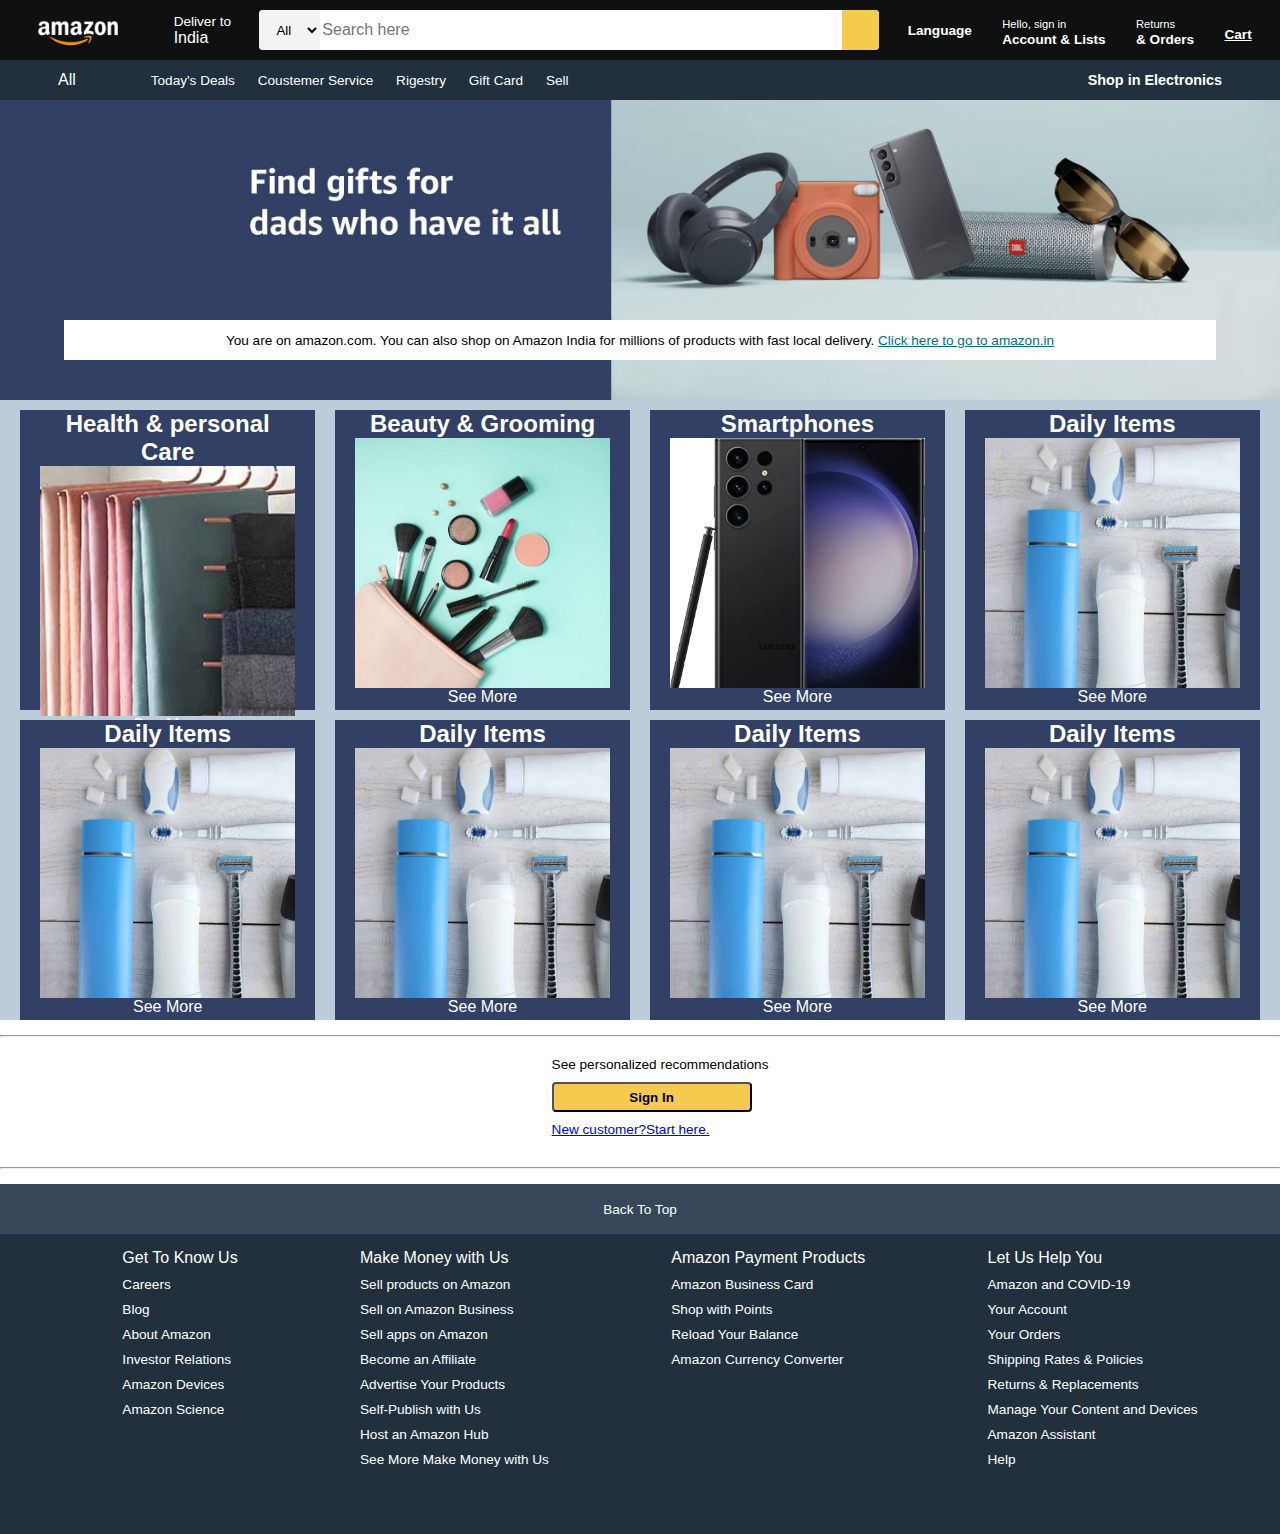
<file: index.html>
<!DOCTYPE html>
<html lang="en">
<head>
    <meta charset="UTF-8">
    <meta name="viewport" content="width=device-width, initial-scale=1.0">
    <title>Index</title>
    <link rel="stylesheet" href="https://cdnjs.cloudflare.com/ajax/libs/font-awesome/6.4.2/css/all.min.css" integrity="sha512-z3gLpd7yknf1YoNbCzqRKc4qyor8gaKU1qmn+CShxbuBusANI9QpRohGBreCFkKxLhei6S9CQXFEbbKuqLg0DA==" crossorigin="anonymous" referrerpolicy="no-referrer" />
    <link rel="stylesheet" href="index.css">
</head>
<body>
    <script src="index.js"></script>
    <header>

<div class="position">
        <div class="navbar ">
            <div class="nav_logo border">
            <div class="logo"></div>
            </div>
            <div class="nav_address border">
            <p class="add_first"> <a href="delivery.html" style="text-decoration: none; color: white;" > Deliver to</a></p>
            <div class="add_icon">
            <i class="fa-solid fa-location-dot"></i>
            <p class="add_secound"> <a href="delivery.html" style="text-decoration: none; color: white;"> India</a></p>    
            </div>
            </div>

            <div class="nav_search search_bar">
            <select class="search_select">
            <option>All</option>
            <option>suman</option>
            </select>
            <input type="text" placeholder="Search here" class="search_input">
            <div class="srarch_icon">
            <i class="fa-solid fa-magnifying-glass"></i>
            </div>
            </div>

            <div class="nav_language border">
            <i class="fa-solid fa-flag"></i>
            <div class="nav_lang">
            <p class="nav_lan">Language</p>
            <i class="fa-solid fa-caret-down"></i>
            </div>
              
              
            </div>

            <div class="nav_signin border">
            <p><span>Hello, sign in</span></p>
            <p class="nav_secound">Account & Lists</p>    
            </div>

            <div class="nav_return border">
            <p><span>Returns</span></p>
            <p class="nav_secound">& Orders</p>    
            </div>

            <div class="nav_cart border">
            <i class="fa-solid fa-cart-shopping"></i>  
            <a href="cart.html" style="text-decoration: nono;color: white;" >Cart</a> 
            </div>
        </div>

        <div class="nav_pannel ">
            <div class="nav_all border">
            <i class="fa-solid fa-bars"></i>   
            All 
            </div>
            
            <div class="nav_options">
            <p class="border">Today's Deals</p>  
            <p class="border"><a href="customer_service.html" style="text-decoration: none;color: white;" >Coustemer Service</a></p>
            <p class="border">Rigestry</p>
            <p class="border"><a href="gift_card.html" style="text-decoration: none;color: white;" >Gift Card</a></p>
            <p class="border">Sell</p>  
            </div>

            <div class="nav_electronic border">
            <p>Shop in Electronics</p>    
            </div>         
        </div>
</div>         
    </header>
    <hero>
    <div class="hero_section">
        <div class="hero_massage">
        <p>You are on amazon.com. You can also shop on Amazon India for millions of products with fast local delivery. <a href="https://www.googleadservices.com/pagead/aclk?sa=L&ai=DChcSEwje0efe8O6BAxX3IoMDHYu5BHoYABAAGgJzZg&gclid=Cj0KCQjwj5mpBhDJARIsAOVjBdqCpkrvPS1PCemhiABVFctRSovS6ZuQzLTC53VLb4Gp4qYGnOBtpecaAmiIEALw_wcB&ohost=www.google.com&cid=CAESV-D2X619gnWFpN-7_2FpgfT8RYHxvJswjFszNi3uLIPg6ouyJkM-87bDgTmVK1bzvZ1Hvc75YeFlmMBMpl78OvDcN_sYZGT3FvrGc_wnhCVkCHoipIf9Lg&sig=AOD64_1HkxK-ccfjKWH6WSKcY5NALBbWRA&q&adurl&ved=2ahUKEwiXiuLe8O6BAxVIzzgGHcGfBi4Q0Qx6BAgGEAE" target="_blank"> Click here to go to amazon.in</a></p>  
        </div>
        
    </div>

    <div class="shop_section">

        <div class="box1 box box_hover">
        <div class="box_margin">
        <h2>Health & personal Care</h2> 
        <div class="box_image1"></div>   
        <a href="https://www.amazon.in/gp/browse.html?node=1350384031&ref_=nav_em_sbc_bhg_hpc_0_2_13_5" target="blank">See More</a>
        </div>
        </div>
        
        <div class="box2 box box_hover">
        <div class="box_margin">
        <h2>Beauty & Grooming</h2>
        <div class="box_image2"></div>
        <a href="https://www.amazon.in/gp/browse.html?node=1355016031&ref_=nav_em_sbc_bhg_beauty_all_0_2_13_2" target="blank">See More</a>   
        </div>    
        </div>

        <div class="box3 box box_hover">
        <div class="box_margin">
        <h2>Smartphones</h2>
        <div class="box_image3"></div>
        <a href="https://www.amazon.in/mobile-phones/b/?ie=UTF8&node=1389401031&ref_=nav_cs_mobiles" target="blank">See More</a>   
        </div>    
        </div>

        <div class="box4 box box_hover">
            <div class="box_margin">
            <h2>Daily Items</h2>
            <div class="box_image4"></div>
            <a href="https://www.amazon.in/mobile-phones/b/?ie=UTF8&node=1389401031&ref_=nav_cs_mobiles" target="blank">See More</a>   
            </div>     
            </div>  

            <div class="box4 box box_hover">
            <div class="box_margin">
            <h2>Daily Items</h2>
            <div class="box_image4"></div>
            <a href="https://www.amazon.in/mobile-phones/b/?ie=UTF8&node=1389401031&ref_=nav_cs_mobiles" target="blank">See More</a>   
            </div>     
            </div>  

            <div class="box4 box box_hover">
            <div class="box_margin">
            <h2>Daily Items</h2>
            <div class="box_image4"></div>
            <a href="https://www.amazon.in/mobile-phones/b/?ie=UTF8&node=1389401031&ref_=nav_cs_mobiles" target="blank">See More</a>   
            </div>     
            </div>  

            <div class="box4 box box_hover">
            <div class="box_margin">
            <h2>Daily Items</h2>
            <div class="box_image4"></div>
            <a href="https://www.amazon.in/mobile-phones/b/?ie=UTF8&node=1389401031&ref_=nav_cs_mobiles" target="blank">See More</a>   
            </div>     
            </div>  

            <div class="box4 box box_hover">
            <div class="box_margin">
            <h2>Daily Items</h2>
            <div class="box_image4"></div>
            <a href="https://www.amazon.in/mobile-phones/b/?ie=UTF8&node=1389401031&ref_=nav_cs_mobiles" target="blank">See More</a>   
            </div>     
            </div>  
    </div>
    
    <!-- <div class="sell_section">
        <div class="half_box1 boxs">
        <div class="box_margin">
        <h2>Shop Laptops & Tablets</h2>
        <div class="box_image_laptop"></div>
        <a href="https://www.amazon.com/s?bbn=16225007011&rh=n%3A16225007011%2Cn%3A13896617011&dc&_encoding=UTF8&content-id=amzn1.sym.5b7fc375-ab40-4cc0-8c62-01d4de8b648d&fst=as%3Aoff&pd_rd_r=b567e4d6-c244-40ad-b251-3cee7efdc475&pd_rd_w=LNLrq&pd_rd_wg=12QZ8&pf_rd_p=5b7fc375-ab40-4cc0-8c62-01d4de8b648d&pf_rd_r=NSGAW3N9H2GA8MMHDK26&qid=1602294815&rnid=16225007011&ref=pd_gw_unk" target="_blank">See More</a>
        </div>
        </div>

        <div class="half_box2 boxs">
        <div class="box_margin">
        <h2>Smartwatches</h2>
        <div class="box_image_smartwatch"></div>
        <a href="https://www.amazon.com/s?k=activity+trackers+and+smartwatches&_encoding=UTF8&content-id=amzn1.sym.33f8f65b-b95c-44af-8b89-e59e69e79828&pd_rd_r=9ef5b743-a70d-4a01-848b-69f83c4c136a&pd_rd_w=LhIqe&pd_rd_wg=hXn9K&pf_rd_p=33f8f65b-b95c-44af-8b89-e59e69e79828&pf_rd_r=TPM0G2NPDH6B8T52KCJH&ref=pd_gw_unk" target="_blank">See More</a>
        </div>
        </div> -->
    

        <!-- <div class="half_box3 boxs">box3</div>
        <div class="half_box4 boxs">box4</div> -->

    
        </div>
    </hero>
<hr style="margin-top:15px ;">
    <div class="sign_1">
    <ul>
    <p>See personalized recommendations</p>
    <a href="sign_up.html" target="_self"><button>Sign In</button></a>
    <a href="#">New customer?Start here.</a>
    </ul> 
    </div>
<hr style="margin-top: 30px;">
    <footer>
        <div class="foot_pannel_1">
        <a href="index.html" style="text-decoration: none; color: white;" >Back To Top</a>
        </div>

        <div class="foot_pannel_2">
        <ul>
            <p>Get To Know Us</p>   
            <a>Careers</a>
            <a>Blog</a>
            <a>About Amazon</a>
            <a>Investor Relations</a>
            <a>Amazon Devices</a>
            <a>Amazon Science</a>
        </ul> 
        <ul>
            <p>Make Money with Us</p>   
            <a>Sell products on Amazon</a>
            <a>Sell on Amazon Business</a>
            <a>Sell apps on Amazon</a>
            <a>Become an Affiliate</a>
            <a>Advertise Your Products</a>
            <a>Self-Publish with Us</a>	
            <a>Host an Amazon Hub</a>
            <a>See More Make Money with Us</a>
        </ul> 
        <ul>
            <p>Amazon Payment Products</p>   
            <a>Amazon Business Card</a>
            <a>Shop with Points</a>
            <a>Reload Your Balance</a>
            <a>Amazon Currency Converter</a>
        </ul> 
        <ul>
            <p>Let Us Help You</p>   
            <a>Amazon and COVID-19</a>
            <a>Your Account</a>
            <a>Your Orders</a>
            <a>Shipping Rates & Policies</a>
            <a>Returns & Replacements</a>
            <a>Manage Your Content and Devices</a>
            <a>Amazon Assistant</a>
            <a>Help</a>
        </ul> 

        </div>
          
    </footer>
</body>
</html>
</file>
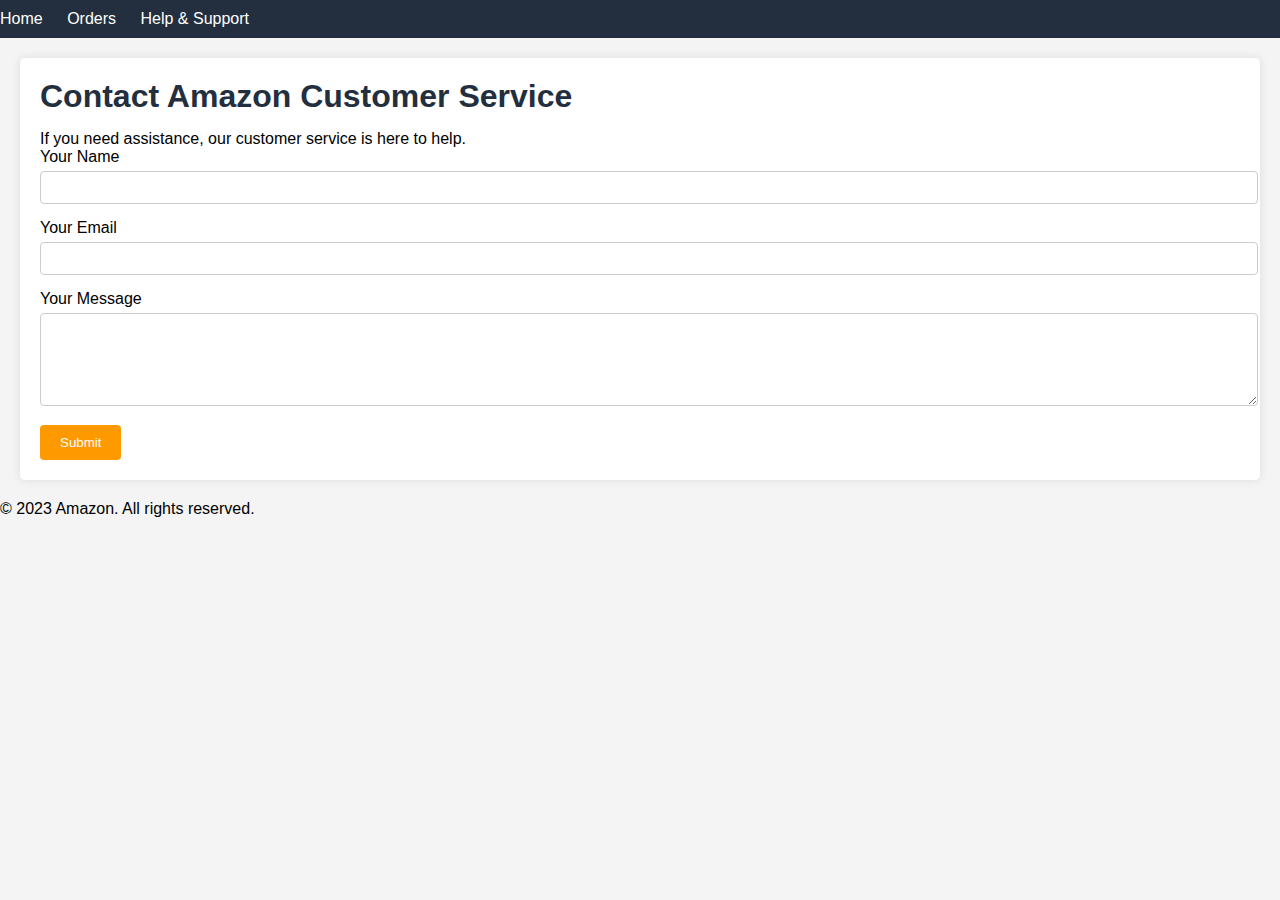
<file: customer_service.html>
<!DOCTYPE html>
<html lang="en">

<head>
    <meta charset="UTF-8">
    <title>Amazon Customer Service</title>
    <link rel="stylesheet" href="customer_service.css">
</head>

<body>
    <header>
        <nav>
            <ul>
                <li><a href="#">Home</a></li>
                <li><a href="#">Orders</a></li>
                <li><a href="#">Help & Support</a></li>
            </ul>
        </nav>
    </header>

    <main>
        <section class="customer-service">
            <h1>Contact Amazon Customer Service</h1>
            <p>If you need assistance, our customer service is here to help.</p>
            <form id="contact-form">
                <div class="form-group">
                    <label for="name">Your Name</label>
                    <input type="text" id="name" name="name" required>
                </div>
                <div class="form-group">
                    <label for="email">Your Email</label>
                    <input type="email" id="email" name="email" required>
                </div>
                <div class="form-group">
                    <label for="message">Your Message</label>
                    <textarea id="message" name="message" rows="5" required></textarea>
                </div>
                <button type="submit">Submit</button>
            </form>
        </section>
    </main>

    <footer>
        <p>&copy; 2023 Amazon. All rights reserved.</p>
    </footer>
</body>

</html>
</file>
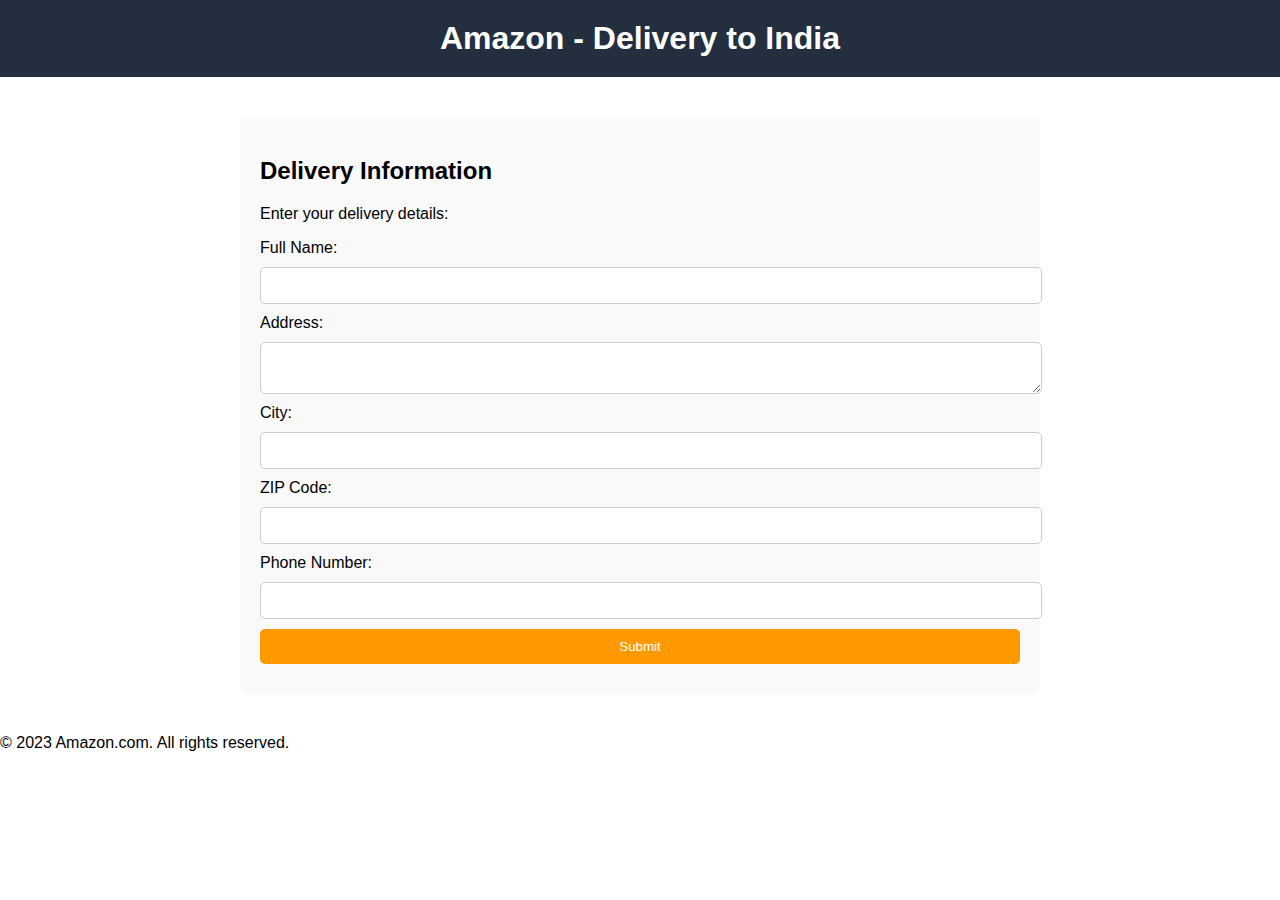
<file: delivery.html>
<!DOCTYPE html>
<html lang="en">
<head>
    <meta charset="UTF-8">
    <title>Amazon Delivery to India</title>
    <link rel="stylesheet" href="delivery.css">
</head>
<body>
    <header>
    <h1>Amazon - Delivery to India</h1>
    </header>
    
    <main>
    <section class="delivery-info">
    <h2>Delivery Information</h2>
    <p>Enter your delivery details:</p>
            
    <form action="#" method="post">
    <label for="name">Full Name:</label>
    <input type="text" id="name" name="name" required>
                
    <label for="address">Address:</label>
    <textarea id="address" name="address" required></textarea>
                
    <label for="city">City:</label>
    <input type="text" id="city" name="city" required>
                
    <label for="zip">ZIP Code:</label>
    <input type="text" id="zip" name="zip" required>
                
    <label for="phone">Phone Number:</label>
    <input type="tel" id="phone" name="phone" required>
                
    <input type="submit" value="Submit">
    </form>
    </section>
    </main>
    
    <footer>
        <p>&copy; 2023 Amazon.com. All rights reserved.</p>
    </footer>
</body>
</html>
</file>
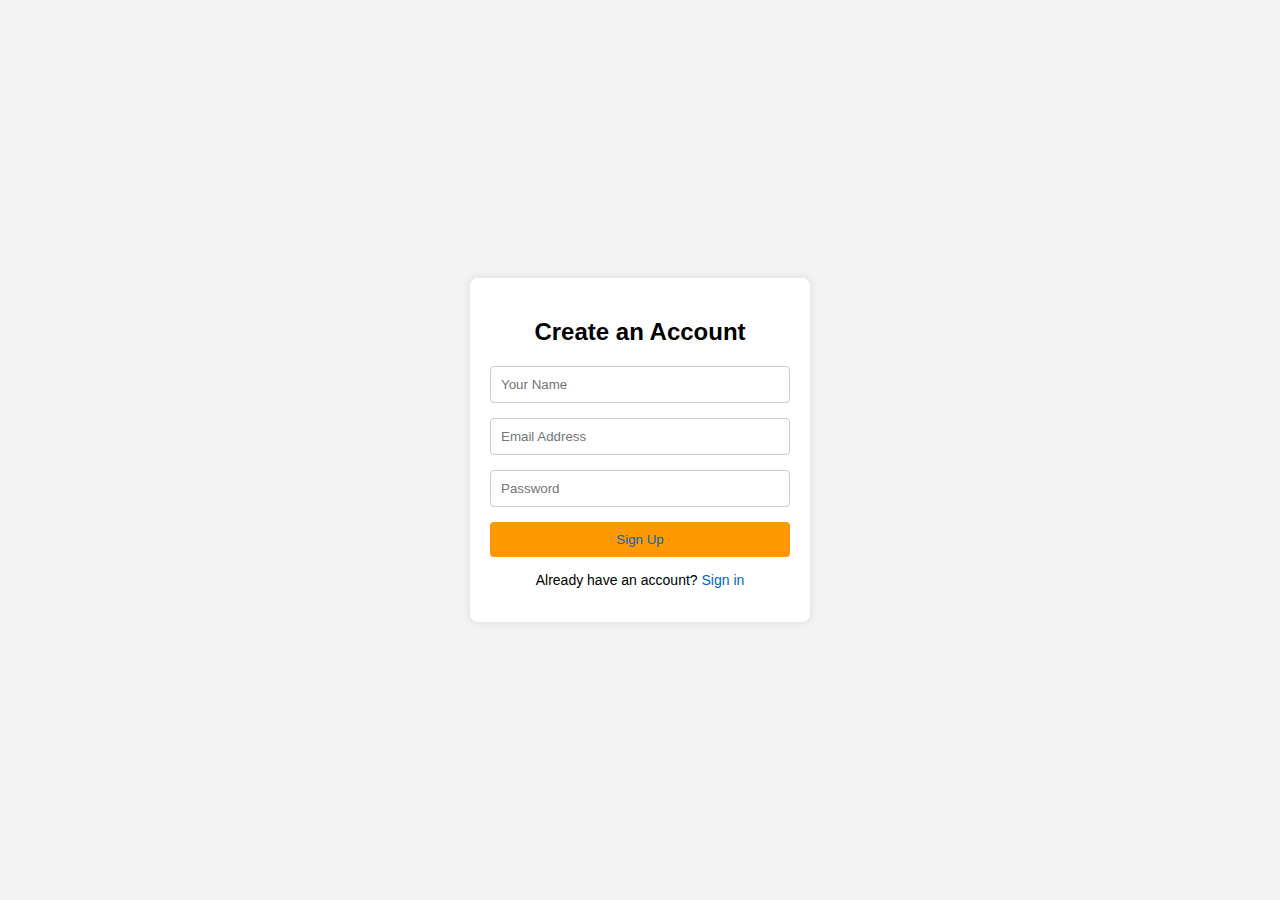
<file: sign_up.html>
<!DOCTYPE html>
<html lang="en">
<head>
    <meta charset="UTF-8">
    <title>Amazon Sign Up</title>
    <link rel="stylesheet" href="sign_up.css">
</head>
<body>
    <div class="container">
        <form class="signup-form">
            <h2>Create an Account</h2>
            <input type="text" placeholder="Your Name" required>
            <input type="email" placeholder="Email Address" required>
            <input type="password" placeholder="Password" required>
            <button type="submit"><a href="index.html">Sign Up</a></button>
            <p>Already have an account? <a href="#">Sign in</a></p>
        </form>
    </div>
</body>
</html>
</file>
<file: index.css>
*{
    margin: 0;
    font-family: Arial;
    border:border-box;
}

.navbar{
    height: 60px;
    background-color: #0f1111;
    color: white;
    display: flex;
    align-items: center;
    justify-content: space-evenly;
}
hero{
    margin-top: 1800px;
}
/* .position{
    position: fixed;
    width: 100%;
} */

.nav_logo{
    height: 50px;
    width: 100px;
}   

.logo{
    background-image: url(/image/amazon_logo.png);
    background-size: cover;
    height: 50px;
    width: 100%;
}

.border{
    border: 2px solid transparent;
}

.border:hover{
    border: 1.5px solid white   ;
    
    
}

.add_first{
    color: #cccccc;
    font-size: 0.85rem;
    margin-left: 15px;
}

.add_secound{
    font-size: 1rem;
    margin-left: 15px;

}

.add_icon{
    display: flex;
}

.nav_search{
    display: flex;
    background-color: pink;
    width: 620px;
    height: 40px;
    border-radius: 4px;
    justify-content: space-evenly;

}


.search_bar:hover{
    border: 3px solid orange   ;
}

.search_select{
    background-color: #f3f3f3;
    border-top-left-radius:4px;
    border-bottom-left-radius: 4px;
    text-align: center;
    border: none;
}


.search_input{
    width: 100%;
    font-size:1rem;
    border: none;
}

.srarch_icon{
    border: none;
    width: 45px;
    display: flex;
    justify-content: center;
    align-items: center;
    font-size: 1.2rem;
    border-bottom-right-radius: 4px;
    border-top-right-radius: 4px;
    background-color: rgb(245, 203, 79);

}

.srarch_icon:hover{
    border: none;
    width: 45px;
    display: flex;
    justify-content: center;
    align-items: center;
    font-size: 1.2rem;
    border-bottom-right-radius: 4px;
    border-top-right-radius: 4px;
    background-color:rgba(54, 54, 251, 0.897);
    border: 1.5px solid white   ;
}

span{
    font-size: 0.7rem;
}

.nav_secound{
    font-size: 0.85rem;
    font-weight: 700;
}

.nav_cart i{
font-size: 25px;
}

.nav_cart{
    font-size: 0.85rem;
    font-weight: 700;
}

.nav_lan{
    font-size:0.85rem;
    font-weight: 700;
}

.nav_lang{
    display: flex;
}

.nav_pannel{
    height: 40px;
    background-color:  #222f3d;
    color:white;
    display: flex;
    align-items: center;
    justify-content: space-evenly;
    
}

.nav_options p{
    
    display: inline;
    margin-left: 15px;
    
}

.nav_options{
    width: 70%;
    font-size: 0.85rem;
}

.nav_electronic{
    font-size: 0.9rem;
    font-weight: 700;
}

/* hero section */

.hero_section{
    background-image: url("/image/hero_image.jpg");
    height: 300px;
    background-size: cover;
    display: flex;
    justify-content: center;
    align-items: flex-end;

}

.hero_massage{
    background-color: white;
    color: black;
    height: 40px;
    display: flex;
    align-items: center;
    /* text-align: center; */
    justify-content: center;
    font-size: 0.85rem;
    width: 90%;
    margin-bottom:40px;

}
.hero_massage a{
     color: #007185;
}

.shop_section{
    display: flex;
    flex-wrap: wrap;
    justify-content: space-evenly;
    background-color:#bcccd8;
}

.box{
    height: 300px;
    border: 0px solid black;
    width: 23%;
    background-color: #324065;
    margin-top: 10px;
}

.box_image1{
    background-image: url("/image/box1_image.jpg");
    height: 250px;
    background-size: cover;
    background-repeat: no-repeat;
}
.box1 {
    
    text-align: center;
    background-color:#324065;
    color:white ;   
}

/* For All box hover Box1-Box4 */

.box_hover:hover{
    text-align: center;
    color:#ce785d ;
    border: 2px solid yellow;
    text-decoration:dotted;
    transition-delay: 1s;   
}
.box1 a{
    text-decoration: none;
    color: white;
}

.box1 a:hover{
    color: #ce785d;
    text-decoration: underline;
}

.box_margin{
    margin-left: 20px;
    margin-right: 20px;
}

.box_image2{
    background-image: url("/image/box5_image.jpg");
    height: 250px;
    background-size: cover;
    background-repeat: no-repeat;
    
}

.box2 {
    
    text-align: center;
    background-color:#324065;
    color:white ;   
}

.box2 a{
    color: white;
    text-decoration: none;
}

.box2 a:hover{
    color: #ce785d;
    text-decoration: underline;
}

.box_image3{
    background-image: url("/image/box4_image.jpg");
    height: 250px;
    background-size: cover;
    background-repeat: no-repeat;
    
}

.box3 {
    
    text-align: center;
    background-color:#324065;
    color:white ;   
}

.box3 a{
    color: white;
    text-decoration: none;
}

.box3 a:hover{
    color: #ce785d;
    text-decoration: underline;
}

.box_image4{
    background-image: url("/image/box2_image.jpg");
    height: 250px;
    background-size: cover;
    background-repeat: no-repeat;
}

.box4 {
    text-align: center;
    background-color:#324065;
    color:white ;   
}

.box4 a{
    color: white;
    text-decoration: none;
}

.box4 a:hover{
    color: #ce785d;
    text-decoration: underline;
}

.sell_section{
    display: flex;
    justify-content: space-evenly;
    background-color:#bcccd8;
}

.boxs{
    height: 300px;
    border:2px solid black;
    width: 23%;
    background-color: #324065;
    margin-top: 20px;
}
.boxs:hover{
    height: 300px;
    border:5px solid rgb(245, 203, 79);
    width: 49%;
    background-color: #324065;
    margin-top: 20px;
    color: #ce785d;
    background-size: cover;
}

.half_box1{
    text-align: center;
    background-color:#324065;
    color:white ;
}

.box_image_laptop{
    background-image: url("/image/Laptop.jpg");
    height: 250px;
    background-size: cover;
    background-repeat: no-repeat;
}

.half_box1 a{
    text-align: center;
    background-color:#324065;
    text-decoration: none;
    color: white;
}
.half_box1 a:hover{
    text-align: center;
    background-color:#324065;
    color:#ce785d ;
    text-decoration: underline;
}

.half_box2{
    text-align: center;
    background-color:#324065;
    color:white ;
}

.box_image_smartwatch{
    background-image: url("/image/Fitshot-aster.jpg");
    height: 250px;
    background-size: cover;
    background-repeat: no-repeat;

}

.half_box2 a{
    text-align: center;
    background-color:#324065;
    text-decoration: none;
    color: white;
}

.half_box2 a:hover{
    text-align: center;
    background-color:#324065;
    text-decoration: underline;
    color: #ce785d;
}

footer{
    margin-top: 15px;
}

.foot_pannel_1{
    background-color: #37475a;
    color: white;
    height: 50px;
    display: flex;
    justify-content: center;
    align-items: center;
    font-size: 0.85rem;
}

.foot_pannel_2{
    background-color: #222f3d;
    color: white;
    height: 300px;
    display: flex;
    justify-content: space-evenly;

}

ul p{
    margin-top: 15px;

}

ul a{
    display: block;
    font-size: 0.85rem  ;
    margin-top: 10px;
}

.sign_1{
    margin-top: 5px;
    justify-content:center;
    display: flex;

}
.sign_1 p{
    font-size: .85rem;
}
button{  
    font-weight: bold;
    background-color:rgb(245, 203, 79);
    height: 30px;
    width: 200px;
    border-radius: 4px;
}

button:hover{
    font-weight: bold;
    background-color:rgb(245, 203, 79);
    height: 30px;
    width: 210px;
    border-radius: 4px;
    border: 3px solid black;
}
</file>
<file: customer_service.css>
body,
h1,
h2,
h3,
p,
ul {
    margin: 0;
    padding: 0;
}

body {
    font-family: Arial, sans-serif;
    background-color: #f4f4f4;
}

header {
    background-color: #232f3e;
    color: #ffffff;
    padding: 10px 0;
}

nav ul {
    list-style: none;
}

nav ul li {
    display: inline;
    margin-right: 20px;
}

nav a {
    text-decoration: none;
    color: #ffffff;
}

main {
    padding: 20px;
}

.customer-service {
    background-color: #ffffff;
    padding: 20px;
    border-radius: 5px;
    box-shadow: 0 0 10px rgba(0, 0, 0, 0.1);
}

.customer-service h1 {
    color: #232f3e;
    margin-bottom: 15px;
}

.form-group {
    margin-bottom: 15px;
}

label {
    display: block;
    margin-bottom: 5px;
}

input,
textarea {
    width: 100%;
    padding: 8px;
    border: 1px solid #ccc;
    border-radius: 4px;
}

button {
    padding: 10px 20px;
    background-color: #ff9900;
    color: #ffffff;
    border: none;
    border-radius: 4px;
    cursor: pointer;
}
</file>
<file: delivery.css>
body {
    font-family: Arial, sans-serif;
    margin: 0;
    padding: 0;
}

header {
    background-color: #232f3e;
    color: #fff;
    text-align: center;
    padding: 20px 0;
}

header h1 {
    margin: 0;
}

main {
    max-width: 800px;
    margin: 20px auto;
    padding: 20px;
}

.delivery-info {
    background-color: #f9f9f9;
    padding: 20px;
    border-radius: 5px;
}

form {
    display: flex;
    flex-direction: column;
}

label, input, textarea {
    margin-bottom: 10px;
}

input,
textarea {
    width: 100%;
    padding: 10px;
    border: 1px solid #ccc;
    border-radius: 5px;
}

input[type="submit"] {
    background-color: #FF9900;
    color: #fff;
    border: none;
    padding: 10px 20px;
    cursor: pointer;
    border-radius: 5px;
}

input[type="submit"]:hover {
    background-color: #FFB732;
}
</file>
<file: sign_up.css>
body {
    font-family: Arial, sans-serif;
    margin: 0;
    padding: 0;
    display: flex;
    justify-content: center;
    align-items: center;
    height: 100vh;
    background-color: #f3f3f3;
}

.container {
    width: 300px;
    background-color: #fff;
    padding: 20px;
    border-radius: 8px;
    box-shadow: 0 0 10px 0 rgba(0, 0, 0, 0.1);
}

.signup-form {
    display: flex;
    flex-direction: column;
}

.signup-form h2 {
    text-align: center;
    margin-bottom: 20px;
}

.signup-form input {
    margin-bottom: 15px;
    padding: 10px;
    border: 1px solid #ccc;
    border-radius: 4px;
    width: calc(100% - 22px);
}

.signup-form button {
    padding: 10px;
    border: none;
    border-radius: 4px;
    background-color: #FF9900;
    color: #fff;
    cursor: pointer;
}

.signup-form button:hover {
    background-color: #FFAD33;
}

.signup-form p {
    text-align: center;
    margin-top: 15px;
    font-size: 14px;
}

.signup-form a {
    text-decoration: none;
    color: #0066c0;
}
</file>
